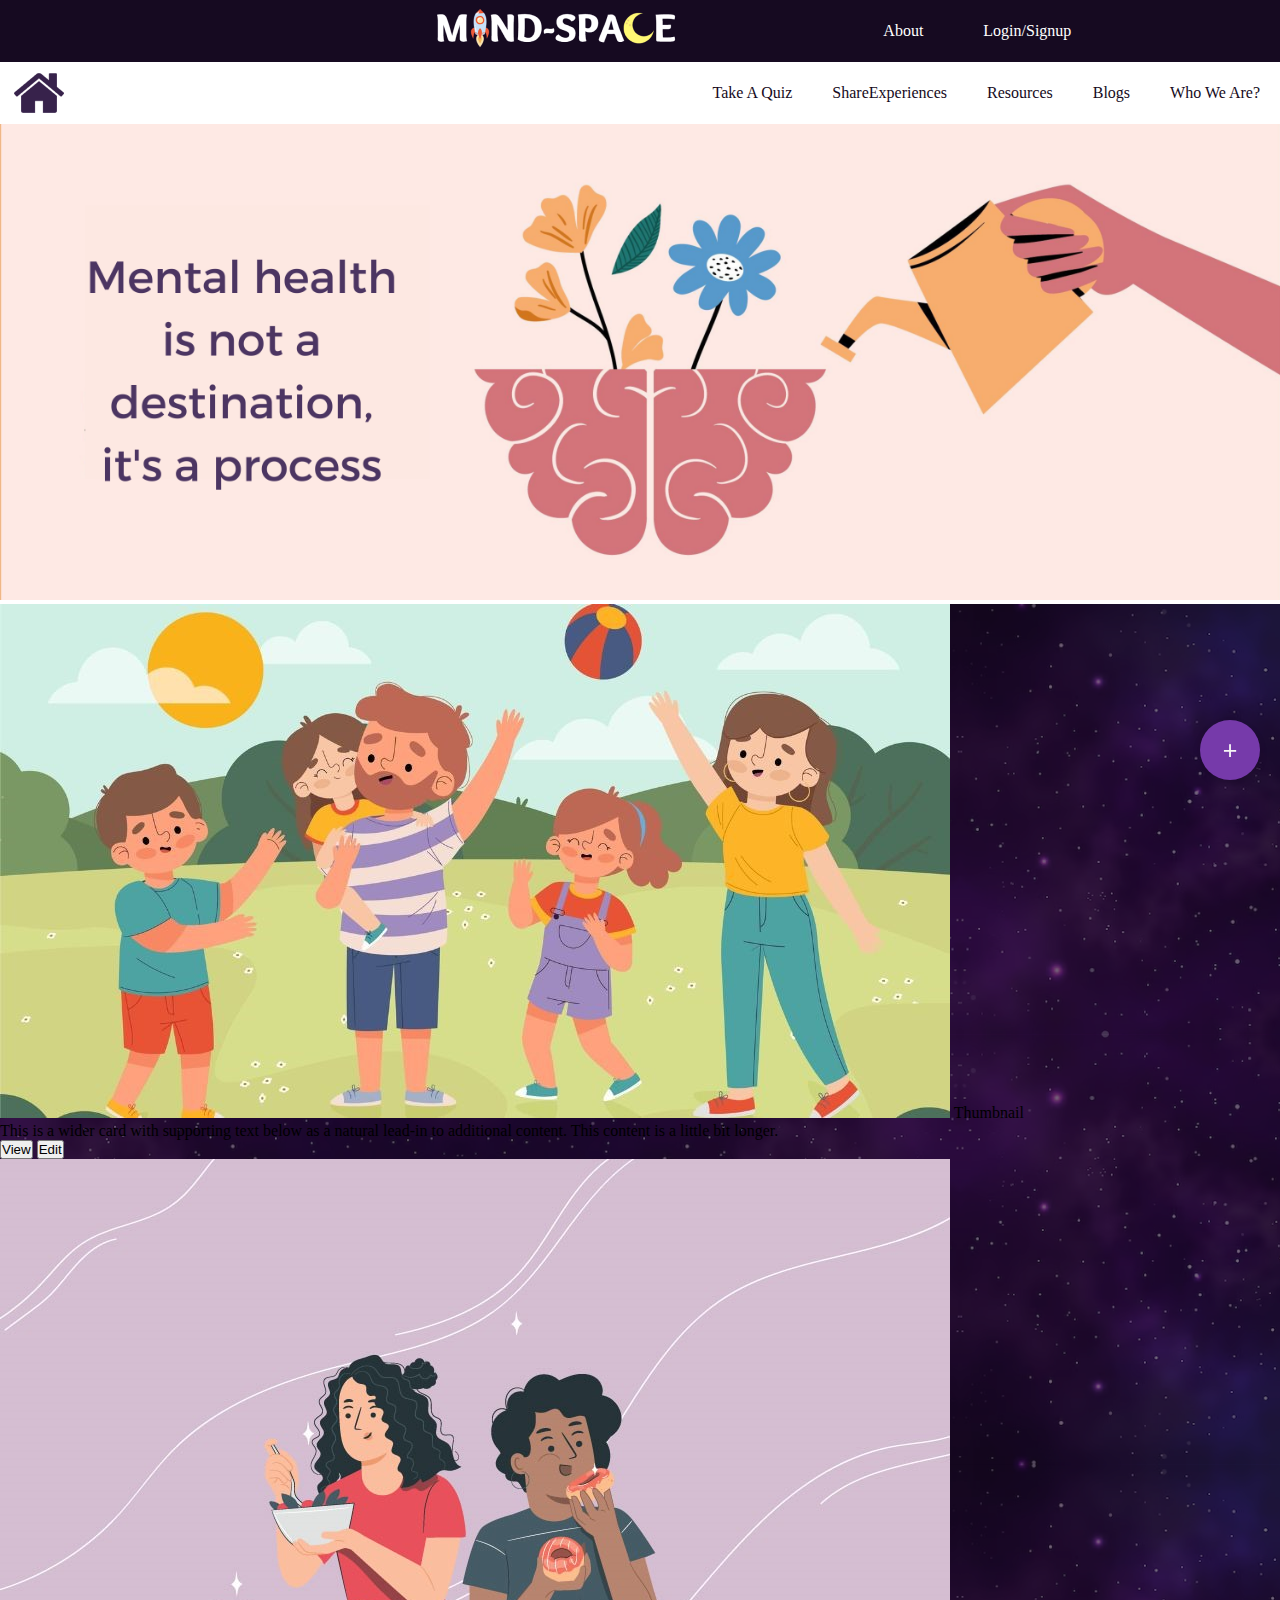
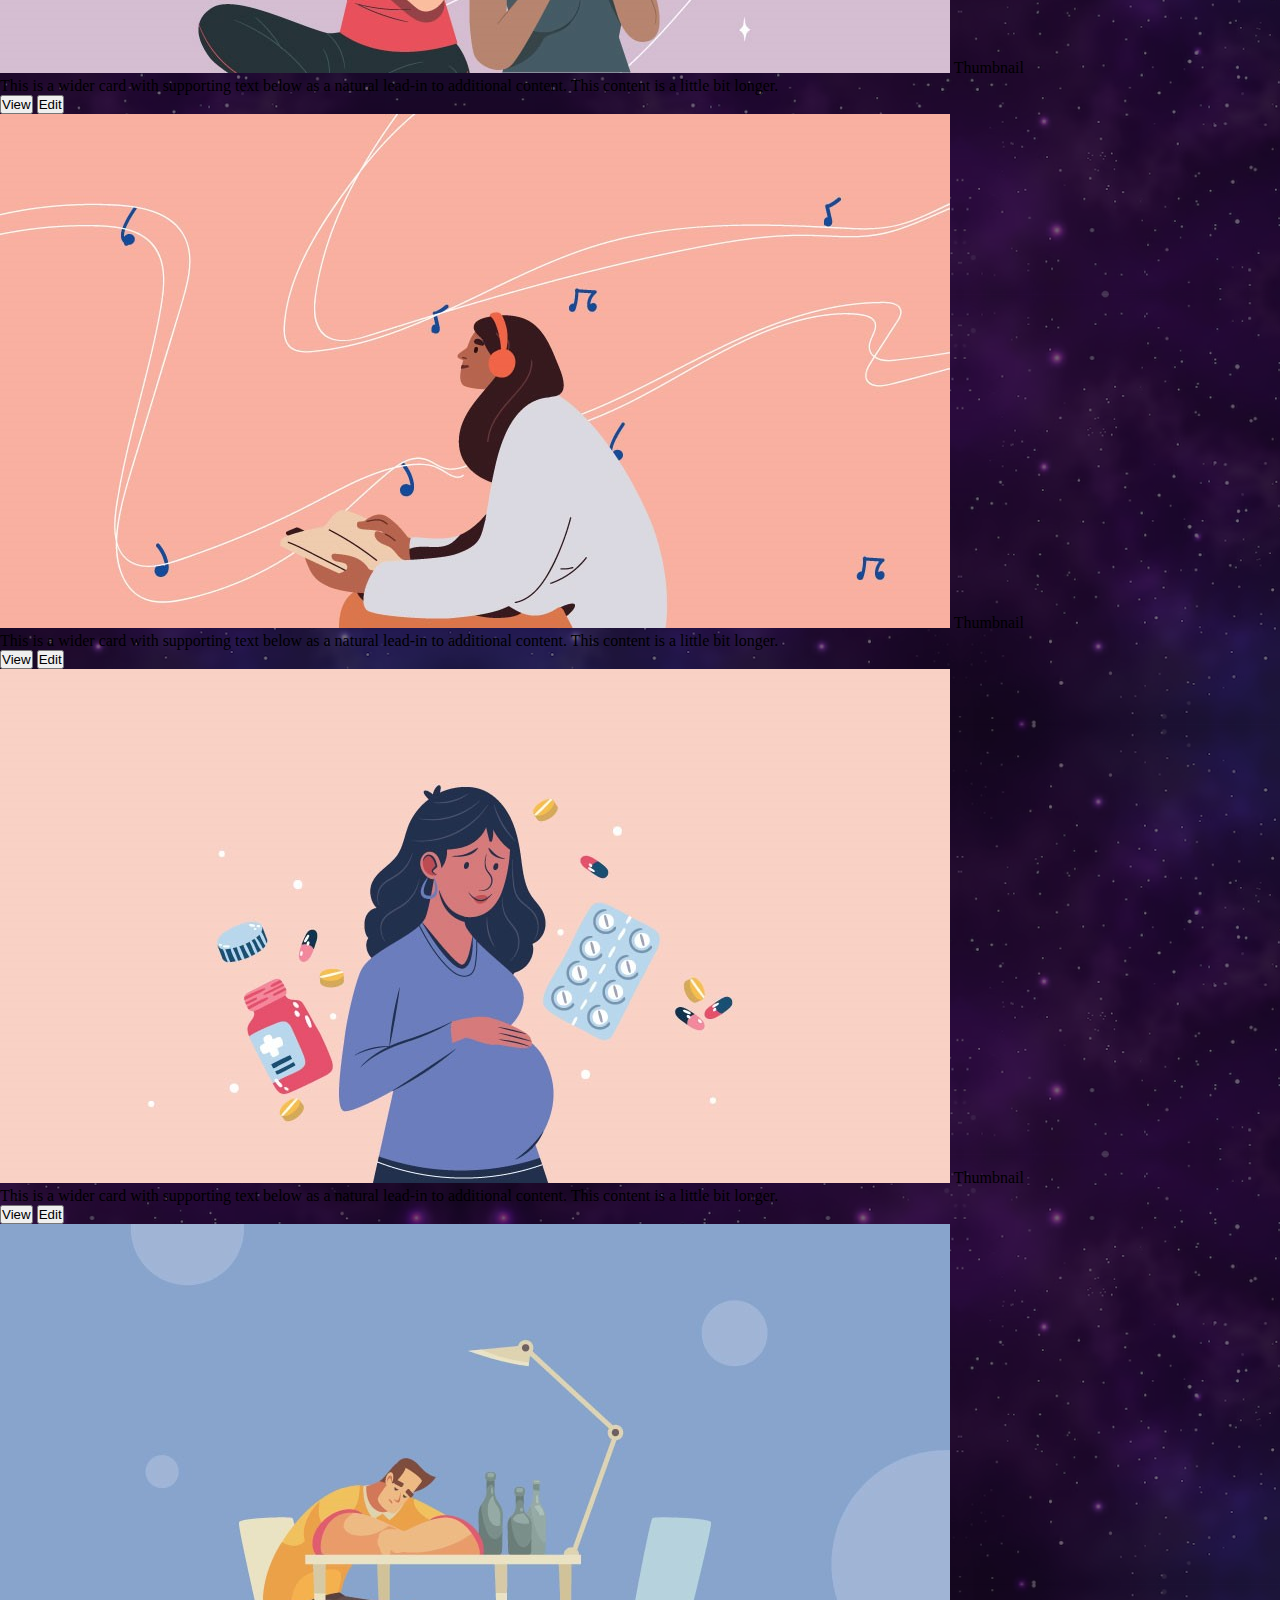
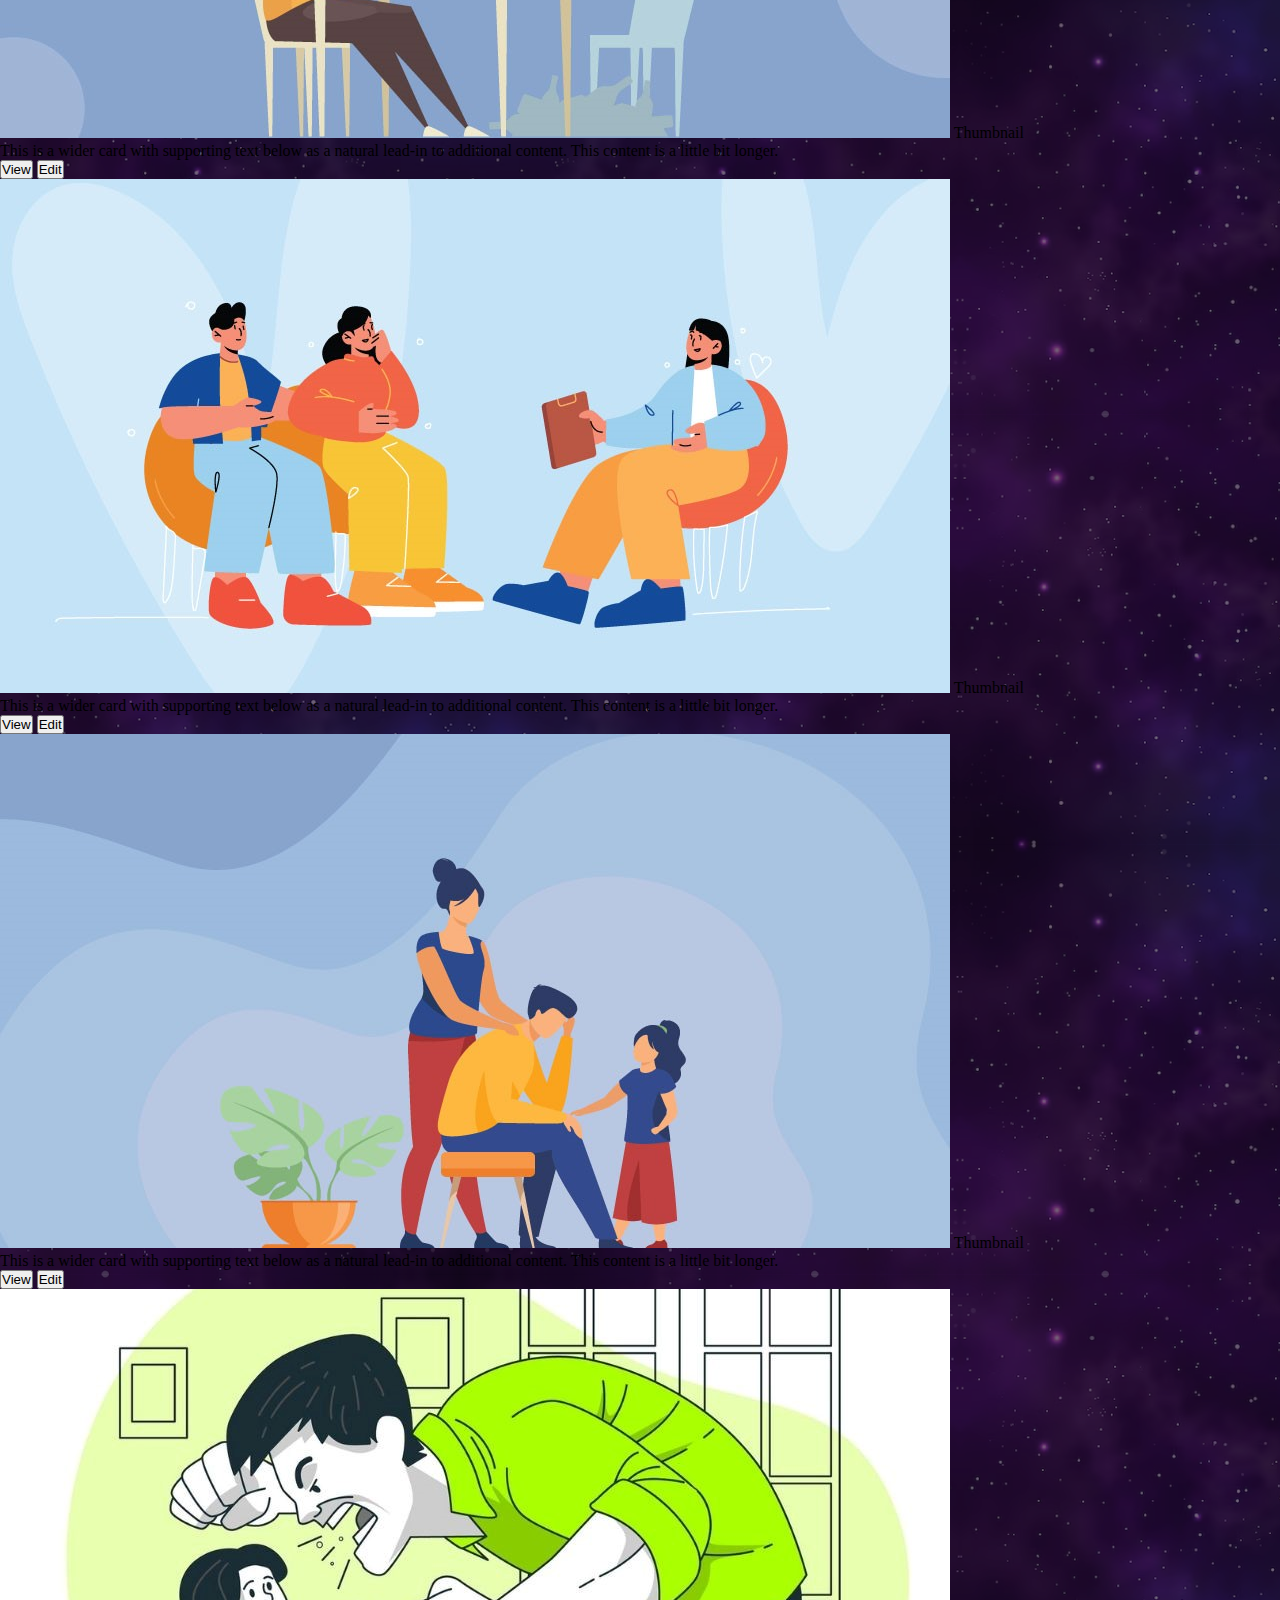
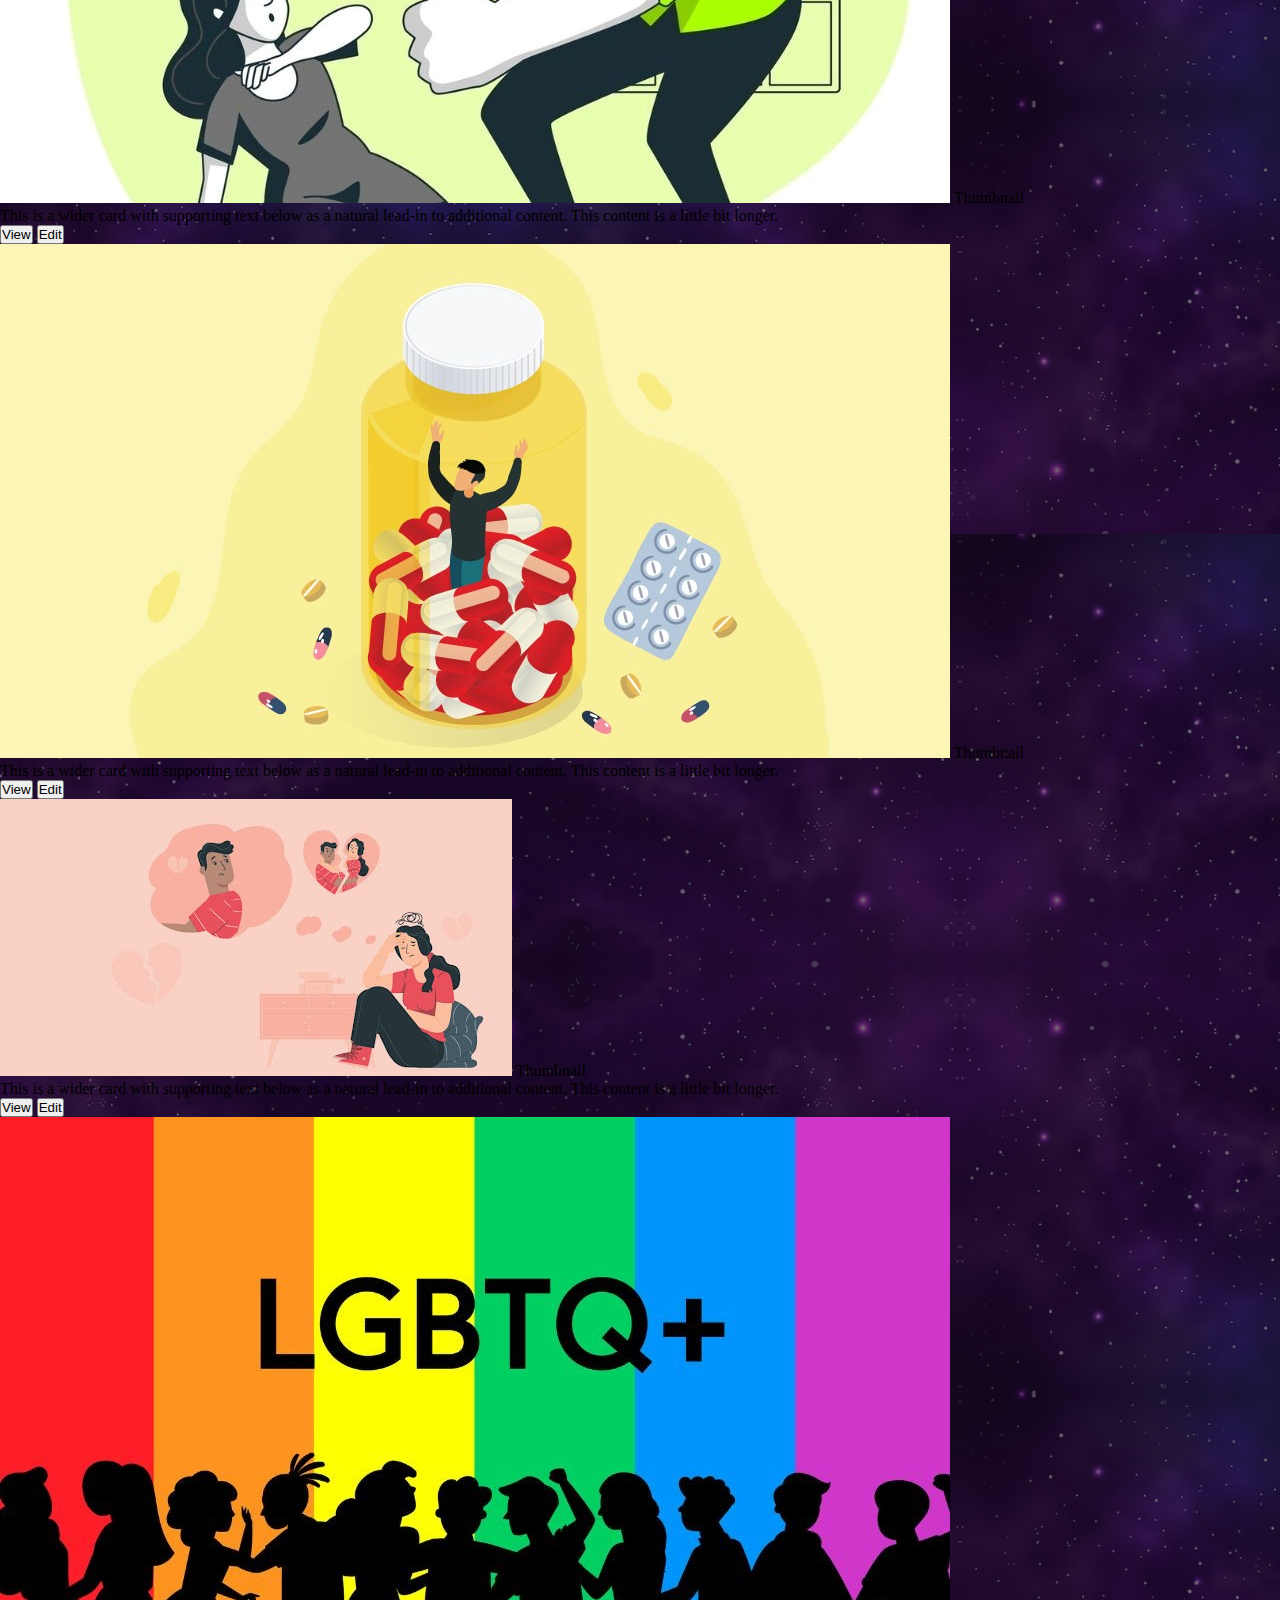
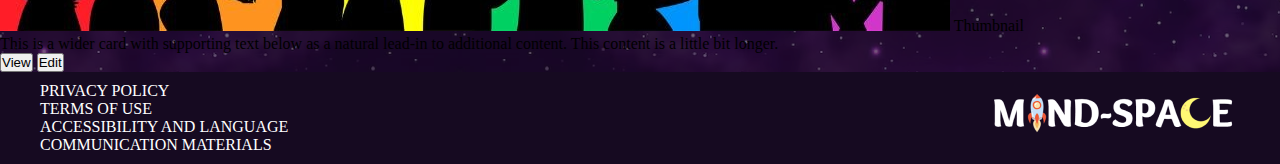
<file: index.html>
<!DOCTYPE html>
<html lang="en">

<head>
    <meta charset="UTF-8">
    <meta http-equiv="X-UA-Compatible" content="IE=edge">
    <meta name="viewport" content="width=device-width, initial-scale=1.0">
    <title>Blogs</title>

    <!-- bootstrap cdn link -->
    <link href="https://cdn.jsdelivr.net/npm/bootstrap@5.3.0-alpha2/dist/css/bootstrap.min.css" rel="stylesheet"
        integrity="sha384-aFq/bzH65dt+w6FI2ooMVUpc+21e0SRygnTpmBvdBgSdnuTN7QbdgL+OapgHtvPp" crossorigin="anonymous">

    <!-- inline css -->
    <link rel="stylesheet" href="styles.css">
</head>

<body>
    <section class="head-title">
        <nav class="main-nav">
            <div class="logo">
                <li>
                    <img src="images/logo.png" alt="my-logo">
                </li>
            </div>
            <div class="authentication">
                <ul>
                    <li>
                        <a href="/about">About</a>
                    </li>
                    <li>
                        <a href="/login">Login/Signup</a>
                    </li>
                </ul>
            </div>
        </nav>
        <nav class="white-nav">
            <img src="images/home 1.png" class="homeIcon">
            <div class="Links">
                <ul>
                    <li>
                        <a href="/about">Take A Quiz</a>
                    </li>
                    <li>
                        <a href="/about">ShareExperiences</a>
                    </li>
                    <li>
                        <a href="/about">Resources</a>
                    </li>
                    <li>
                        <a href="/about">Blogs</a>
                    </li>
                    <li>
                        <a href="/about">Who We Are?</a>
                    </li>
                </ul>
            </div>
        </nav>
    </section>

    <section class="content-page">
        <div>
            <img src="images/header.png" class="quote" alt="quote_of_the_day">
        </div>
        <div class="album py-5 bg-body-tertiary">
            <div class="container">

                <div class="row row-cols-1 row-cols-sm-2 row-cols-md-3 row-cols-lg-4 g-3">
                    <div class="col">
                        <div class="card shadow-sm rounded">
                            <img src="images/img_1.jpg" class="same_size" alt="">
                                <title>Placeholder</title>
                                <rect width="100%" height="100%" fill="#55595c" /><text x="50%" y="50%" fill="#eceeef"
                                    dy=".3em">Thumbnail</text>
                            </svg>
                            <div class="card-body">
                                <p class="card-text">This is a wider card with supporting text below as a natural
                                    lead-in to additional content. This content is a little bit longer.</p>
                                <div class="d-flex justify-content-between align-items-center">
                                    <div class="btn-group">
                                        <button type="button" class="btn btn-sm btn-outline-secondary" onclick="location.href='new-page.html'">View</button>
                                        <button type="button" class="btn btn-sm btn-outline-secondary" onclick="location.href='new-page.html'">Edit</button>
                                    </div>
                                </div>
                            </div>
                        </div>
                    </div>
                    <div class="col">
                        <div class="card shadow-sm">
                            <img src="images/img_2.jpg" alt="">
                                <title>Placeholder</title>
                                <rect width="100%" height="100%" fill="#55595c" /><text x="50%" y="50%" fill="#eceeef"
                                    dy=".3em">Thumbnail</text>
                            </svg>
                            <div class="card-body">
                                <p class="card-text">This is a wider card with supporting text below as a natural
                                    lead-in to additional content. This content is a little bit longer.</p>
                                <div class="d-flex justify-content-between align-items-center">
                                    <div class="btn-group">
                                        <button type="button" class="btn btn-sm btn-outline-secondary" onclick="location.href='new-page.html'">View</button>
                                        <button type="button" class="btn btn-sm btn-outline-secondary" onclick="location.href='new-page.html'">Edit</button>
                                    </div>
                                </div>
                            </div>
                        </div>
                    </div>
                    <div class="col">
                        <div class="card shadow-sm">
                            <img src="images/img_3.jpg" alt="">
                                <title>Placeholder</title>
                                <rect width="100%" height="100%" fill="#55595c" /><text x="50%" y="50%" fill="#eceeef"
                                    dy=".3em">Thumbnail</text>
                            </svg>
                            <div class="card-body">
                                <p class="card-text">This is a wider card with supporting text below as a natural
                                    lead-in to additional content. This content is a little bit longer.</p>
                                <div class="d-flex justify-content-between align-items-center">
                                    <div class="btn-group">
                                        <button type="button" class="btn btn-sm btn-outline-secondary" onclick="location.href='new-page.html'">View</button>
                                        <button type="button" class="btn btn-sm btn-outline-secondary" onclick="location.href='new-page.html'">Edit</button>
                                    </div>
                                </div>
                            </div>
                        </div>
                    </div>

                    <div class="col">
                        <div class="card shadow-sm">
                            <img src="images/img_4.jpg" alt="">
                                <title>Placeholder</title>
                                <rect width="100%" height="100%" fill="#55595c" /><text x="50%" y="50%" fill="#eceeef"
                                    dy=".3em">Thumbnail</text>
                            </svg>
                            <div class="card-body">
                                <p class="card-text">This is a wider card with supporting text below as a natural
                                    lead-in to additional content. This content is a little bit longer.</p>
                                <div class="d-flex justify-content-between align-items-center">
                                    <div class="btn-group">
                                        <button type="button" class="btn btn-sm btn-outline-secondary" onclick="location.href='new-page.html'">View</button>
                                        <button type="button" class="btn btn-sm btn-outline-secondary" onclick="location.href='new-page.html'">Edit</button>
                                    </div>
                                </div>
                            </div>
                        </div>
                    </div>
                    <div class="col">
                        <div class="card shadow-sm">
                            <img src="images/img_5.jpg" alt="">
                                <title>Placeholder</title>
                                <rect width="100%" height="100%" fill="#55595c" /><text x="50%" y="50%" fill="#eceeef"
                                    dy=".3em">Thumbnail</text>
                            </svg>
                            <div class="card-body">
                                <p class="card-text">This is a wider card with supporting text below as a natural
                                    lead-in to additional content. This content is a little bit longer.</p>
                                <div class="d-flex justify-content-between align-items-center">
                                    <div class="btn-group">
                                        <button type="button" class="btn btn-sm btn-outline-secondary" onclick="location.href='new-page.html'">View</button>
                                        <button type="button" class="btn btn-sm btn-outline-secondary" onclick="location.href='new-page.html'">Edit</button>
                                    </div>
                                </div>
                            </div>
                        </div>
                    </div>
                    <div class="col">
                        <div class="card shadow-sm">
                            <img src="images/img_6.jpg" alt="">
                                <title>Placeholder</title>
                                <rect width="100%" height="100%" fill="#55595c" /><text x="50%" y="50%" fill="#eceeef"
                                    dy=".3em">Thumbnail</text>
                            </svg>
                            <div class="card-body">
                                <p class="card-text">This is a wider card with supporting text below as a natural
                                    lead-in to additional content. This content is a little bit longer.</p>
                                <div class="d-flex justify-content-between align-items-center">
                                    <div class="btn-group">
                                        <button type="button" class="btn btn-sm btn-outline-secondary" onclick="location.href='new-page.html'">View</button>
                                        <button type="button" class="btn btn-sm btn-outline-secondary" onclick="location.href='new-page.html'">Edit</button>
                                    </div>
                                </div>
                            </div>
                        </div>
                    </div>

                    <div class="col">
                        <div class="card shadow-sm">
                            <img src="images/img_7.jpg" alt="">
                                <title>Placeholder</title>
                                <rect width="100%" height="100%" fill="#55595c" /><text x="50%" y="50%" fill="#eceeef"
                                    dy=".3em">Thumbnail</text>
                            </svg>
                            <div class="card-body">
                                <p class="card-text">This is a wider card with supporting text below as a natural
                                    lead-in to additional content. This content is a little bit longer.</p>
                                <div class="d-flex justify-content-between align-items-center">
                                    <div class="btn-group">
                                        <button type="button" class="btn btn-sm btn-outline-secondary" onclick="location.href='new-page.html'">View</button>
                                        <button type="button" class="btn btn-sm btn-outline-secondary" onclick="location.href='new-page.html'">Edit</button>
                                    </div>
                                </div>
                            </div>
                        </div>
                    </div>
                    <div class="col">
                        <div class="card shadow-sm">
                            <img src="images/img_14.jpg" alt="">
                                <title>Placeholder</title>
                                <rect width="100%" height="100%" fill="#55595c" /><text x="50%" y="50%" fill="#eceeef"
                                    dy=".3em">Thumbnail</text>
                            </svg>
                            <div class="card-body">
                                <p class="card-text">This is a wider card with supporting text below as a natural
                                    lead-in to additional content. This content is a little bit longer.</p>
                                <div class="d-flex justify-content-between align-items-center">
                                    <div class="btn-group">
                                        <button type="button" class="btn btn-sm btn-outline-secondary" onclick="location.href='new-page.html'">View</button>
                                        <button type="button" class="btn btn-sm btn-outline-secondary" onclick="location.href='new-page.html'">Edit</button>
                                    </div>
                                </div>
                            </div>
                        </div>
                    </div>
                    <div class="col"> 
                        <div class="card shadow-sm">
                            <img src="images/img_9.jpg" alt="">
                                <title>Placeholder</title>
                                <rect width="100%" height="100%" fill="#55595c" /><text x="50%" y="50%" fill="#eceeef"
                                    dy=".3em">Thumbnail</text>
                            </svg>
                            <div class="card-body">
                                <p class="card-text">This is a wider card with supporting text below as a natural
                                    lead-in to additional content. This content is a little bit longer.</p>
                                <div class="d-flex justify-content-between align-items-center">
                                    <div class="btn-group">
                                        <button type="button" class="btn btn-sm btn-outline-secondary" onclick="location.href='new-page.html'">View</button>
                                        <button type="button" class="btn btn-sm btn-outline-secondary" onclick="location.href='new-page.html'">Edit</button>
                                    </div>
                                </div>
                            </div>
                        </div>
                    </div>
                    <div class="col">
                        <div class="card shadow-sm">
                            <img src="images/img_10.jpg" alt="">
                                <title>Placeholder</title>
                                <rect width="100%" height="100%" fill="#55595c" /><text x="50%" y="50%" fill="#eceeef"
                                    dy=".3em">Thumbnail</text>
                            </svg>
                            <div class="card-body">
                                <p class="card-text">This is a wider card with supporting text below as a natural
                                    lead-in to additional content. This content is a little bit longer.</p>
                                <div class="d-flex justify-content-between align-items-center">
                                    <div class="btn-group">
                                        <button type="button" class="btn btn-sm btn-outline-secondary" onclick="location.href='new-page.html'">View</button>
                                        <button type="button" class="btn btn-sm btn-outline-secondary" onclick="location.href='new-page.html'">Edit</button>
                                    </div>
                                </div>
                            </div>
                        </div>
                    </div>
                    <div class="col">
                        <div class="card shadow-sm">
                            <img src="images/img_11.jpg" alt="">
                                <title>Placeholder</title>
                                <rect width="100%" height="100%" fill="#55595c" /><text x="50%" y="50%" fill="#eceeef"
                                    dy=".3em">Thumbnail</text>
                            </svg>
                            <div class="card-body">
                                <p class="card-text">This is a wider card with supporting text below as a natural
                                    lead-in to additional content. This content is a little bit longer.</p>
                                <div class="d-flex justify-content-between align-items-center">
                                    <div class="btn-group">
                                        <button type="button" class="btn btn-sm btn-outline-secondary" onclick="location.href='new-page.html'">View</button>
                                        <button type="button" class="btn btn-sm btn-outline-secondary" onclick="location.href='new-page.html'">Edit</button>
                                    </div>
                                </div>
                            </div>
                        </div>
                    </div>
                </div>
                <div class="button">
                    <button class="plus-btn" onclick="location.href='new.html'">+</button>
                </div>
            </div>
        </div>
    </section>
    <footer class="foots-panel">
        <div class="foot-links">
            <a href="#">PRIVACY POLICY</a>
            <a href="#">TERMS OF USE</a>
            <a href="#">ACCESSIBILITY AND LANGUAGE</a>
            <a href="#">COMMUNICATION MATERIALS</a>
        </div>
        <div class="brand-logo">
            <img src="images/logo.png" alt="brand-logo">
        </div>
    </footer>
</body>
</html>
</file>
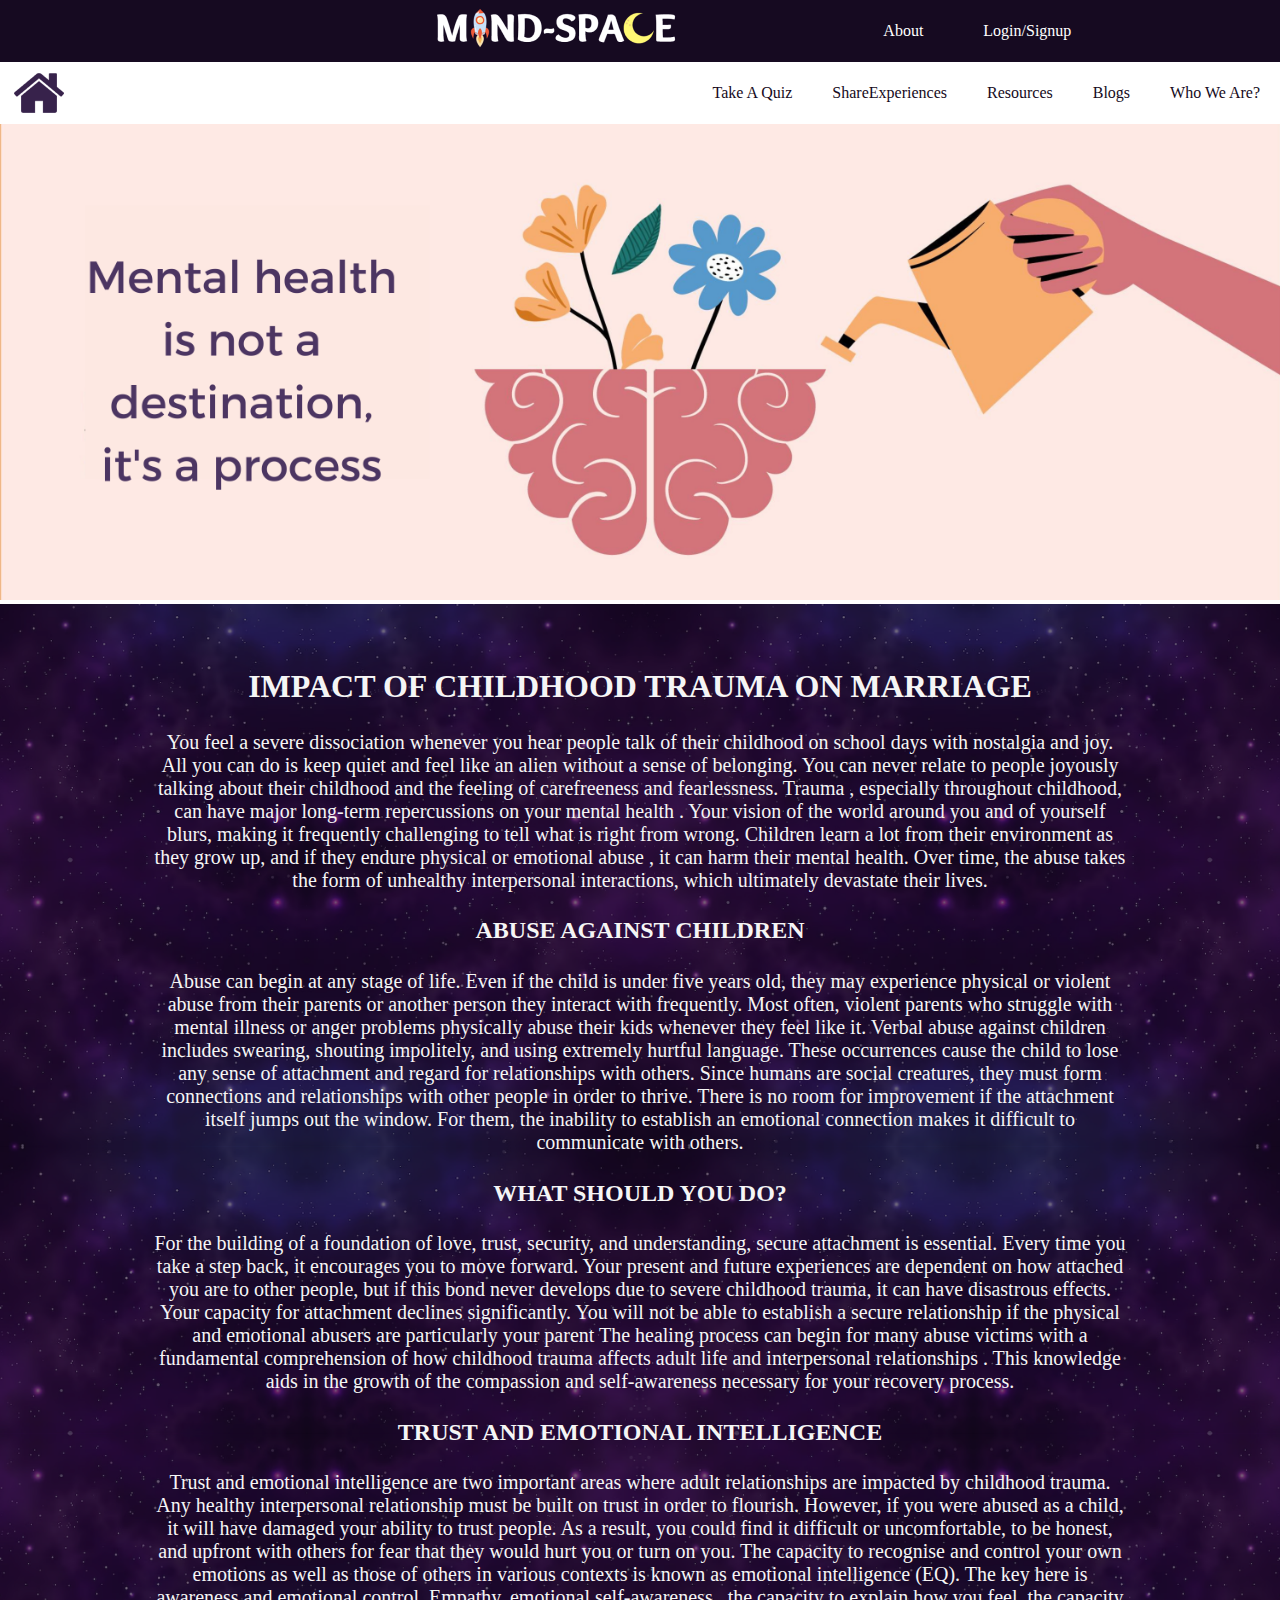
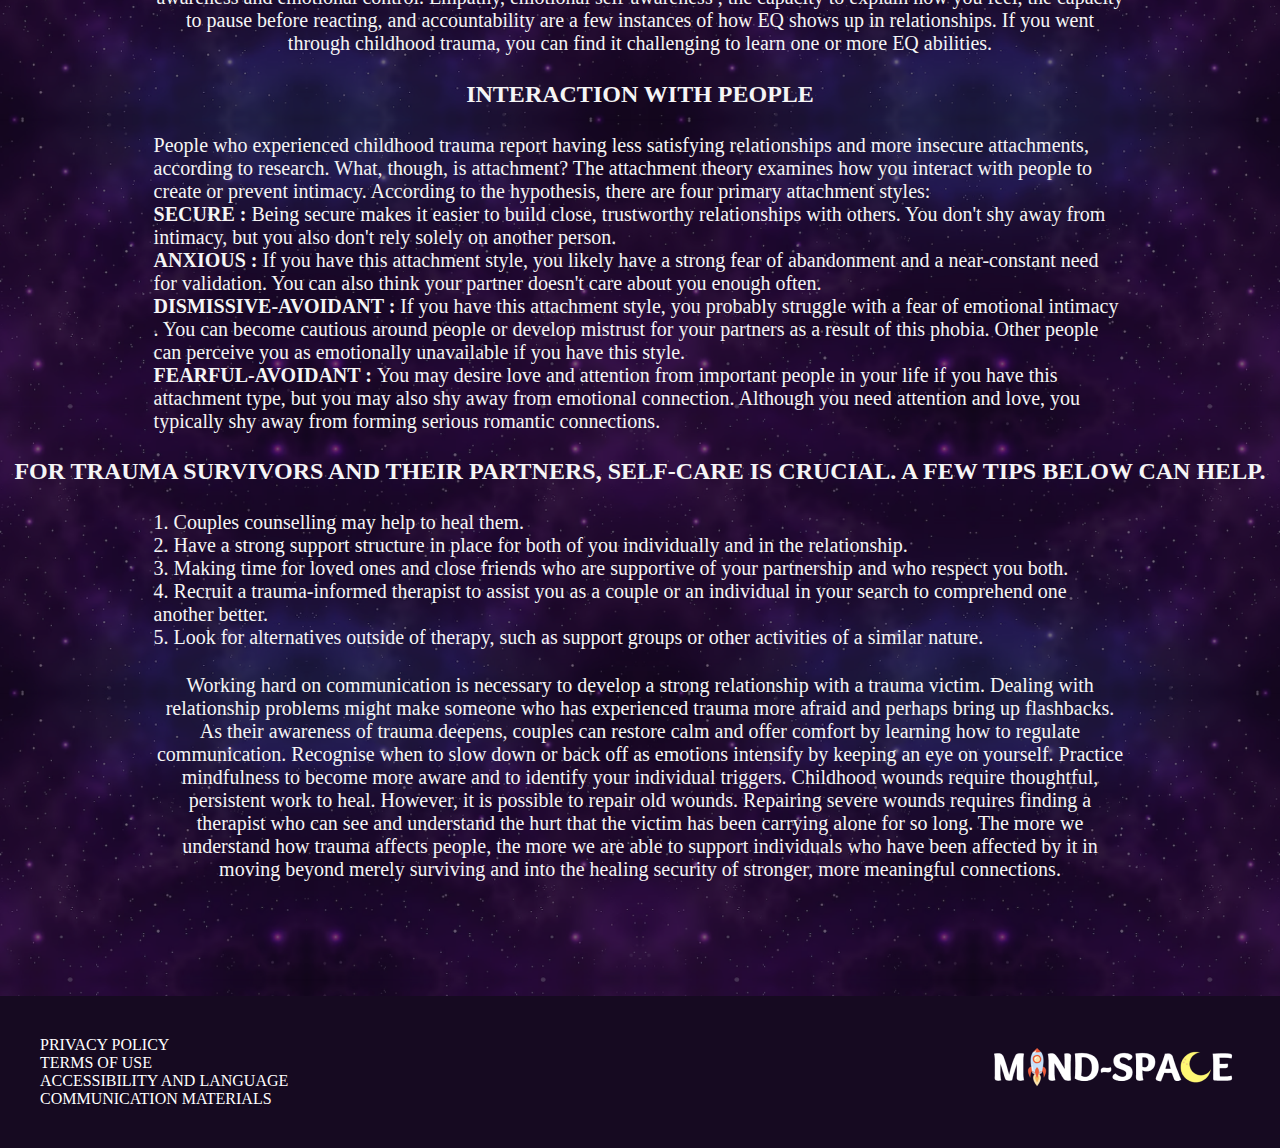
<file: new-page.html>
<!doctype html>
<html lang="en">
  <head>
    <meta charset="utf-8">
    <meta name="viewport" content="width=device-width, initial-scale=1">
    <title>Daily-Entry</title>
    <link rel="stylesheet" href="index.css">
    <link href="https://cdn.jsdelivr.net/npm/bootstrap@5.3.0-alpha2/dist/css/bootstrap.min.css" rel="stylesheet" integrity="sha384-aFq/bzH65dt+w6FI2ooMVUpc+21e0SRygnTpmBvdBgSdnuTN7QbdgL+OapgHtvPp" crossorigin="anonymous">
  </head>
  <body>
    <nav class="main-nav">
        <div class="logo">
            <li>
                <img src="images/logo.png" alt="my-logo">
            </li>
        </div>
        <div class="authentication">
            <ul>
                <li>
                    <a href="/about">About</a>
                </li>
                <li>
                    <a href="/login">Login/Signup</a>
                </li>
            </ul>
        </div>
    </nav>
    <nav class="white-nav">
        <img src="images/home 1.png" class="homeIcon">
        <div class="Links">
            <ul>
                <li>
                    <a href="/about">Take A Quiz</a>
                </li>
                <li>
                    <a href="/about">ShareExperiences</a>
                </li>
                <li>
                    <a href="/about">Resources</a>
                </li>
                <li>
                    <a href="/about">Blogs</a>
                </li>
                <li>
                    <a href="/about">Who We Are?</a>
                </li>
            </ul>
        </div>
    </nav>

    <header>
        <div>
            <img class="intro" src="images/header.png">
        </div>
    </header>
    <div class="bg">
    <div class="heading1">
        <h1 style="font-size: 2rem;"><strong>IMPACT OF CHILDHOOD TRAUMA ON MARRIAGE</strong></h1>
    </div>
    <div class="para">
        <p>You feel a severe dissociation whenever you hear people talk of their childhood on school days with nostalgia and joy. All you can do is keep quiet and feel like an alien without a sense of belonging. You can never relate to people joyously talking about their childhood and the feeling of carefreeness and fearlessness.
            Trauma , especially throughout childhood, can have major long-term repercussions on your mental health . Your vision of the world around you and of yourself blurs, making it frequently challenging to tell what is right from wrong. Children learn a lot from their environment as they grow up, and if they endure physical or emotional abuse , it can harm their mental health. Over time, the abuse takes the form of unhealthy interpersonal interactions, which ultimately devastate their lives.
        </p>
    </div>
    <div class="heading">
        <h3 style="font-size: 1.5rem;"><strong>ABUSE AGAINST CHILDREN</strong></h3>
    </div>
    <div class="para">
        <p>Abuse can begin at any stage of life. Even if the child is under five years old, they may experience physical or violent abuse from their parents or another person they interact with frequently. Most often, violent parents who struggle with mental illness or anger problems physically abuse their kids whenever they feel like it. Verbal abuse against children includes swearing, shouting impolitely, and using extremely hurtful language.
            These occurrences cause the child to lose any sense of attachment and regard for relationships with others. Since humans are social creatures, they must form connections and relationships with other people in order to thrive. There is no room for improvement if the attachment itself jumps out the window. For them, the inability to establish an emotional connection makes it difficult to communicate with others.
        </p>
    </div>
    <div class="heading">
        <h3 style="font-size: 1.5rem;"><strong>WHAT SHOULD YOU DO?</strong></h3>
    </div>
    <div class="para">
        <p>For the building of a foundation of love, trust, security, and understanding, secure attachment is essential. Every time you take a step back, it encourages you to move forward. Your present and future experiences are dependent on how attached you are to other people, but if this bond never develops due to severe childhood trauma, it can have disastrous effects. Your capacity for attachment declines significantly. You will not be able to establish a secure relationship if the physical and emotional abusers are particularly your parent
            The healing process can begin for many abuse victims with a fundamental comprehension of how childhood trauma affects adult life and interpersonal relationships . This knowledge aids in the growth of the compassion and self-awareness necessary for your recovery process.
        </p>
    </div>
    <div class="heading">
        <h3 style="font-size: 1.5rem;"><strong>TRUST AND EMOTIONAL INTELLIGENCE</strong></h3>
    </div>
    <div class="para">
        <p>Trust and emotional intelligence are two important areas where adult relationships are impacted by childhood trauma.
            Any healthy interpersonal relationship must be built on trust in order to flourish. However, if you were abused as a child, it will have damaged your ability to trust people. As a result, you could find it difficult or uncomfortable, to be honest, and upfront with others for fear that they would hurt you or turn on you.
            The capacity to recognise and control your own emotions as well as those of others in various contexts is known as emotional intelligence (EQ). The key here is awareness and emotional control. Empathy, emotional self-awareness , the capacity to explain how you feel, the capacity to pause before reacting, and accountability are a few instances of how EQ shows up in relationships. If you went through childhood trauma, you can find it challenging to learn one or more EQ abilities.
        </p>
    </div>
    <div class="heading">
        <h3 style="font-size: 1.5rem;"><strong>INTERACTION WITH PEOPLE</strong></h3>
    </div>
    <div class="para1">
        <p>People who experienced childhood trauma report having less satisfying relationships and more insecure attachments, according to research. What, though, is attachment? The attachment theory examines how you interact with people to create or prevent intimacy. According to the hypothesis, there are four primary attachment styles:
        </p>
        <p><strong>SECURE : </strong>Being secure makes it easier to build close, trustworthy relationships with others. You don't shy away from intimacy, but you also don't rely solely on another person.</p>
        <p><strong>ANXIOUS : </strong>If you have this attachment style, you likely have a strong fear of abandonment and a near-constant need for validation. You can also think your partner doesn't care about you enough often.</p>
        <p><strong>DISMISSIVE-AVOIDANT : </strong>If you have this attachment style, you probably struggle with a fear of emotional intimacy . You can become cautious around people or develop mistrust for your partners as a result of this phobia. Other people can perceive you as emotionally unavailable if you have this style.</p>
        <p><strong>FEARFUL-AVOIDANT : </strong>You may desire love and attention from important people in your life if you have this attachment type, but you may also shy away from emotional connection. Although you need attention and love, you typically shy away from forming serious romantic connections.</p>
    </div>
    <div class="heading">
        <h3 style="font-size: 1.5rem;"><strong>FOR TRAUMA SURVIVORS AND THEIR PARTNERS, SELF-CARE IS CRUCIAL. A FEW TIPS BELOW CAN HELP.</strong></h3>
    </div>
    <div class="para1">
        <ol>
            <li>1. Couples counselling may help to heal them.</li>
            <li>2. Have a strong support structure in place for both of you individually and in the relationship.</li>
            <li>3. Making time for loved ones and close friends who are supportive of your partnership and who respect you both.</li>
            <li>4. Recruit a trauma-informed therapist to assist you as a couple or an individual in your search to comprehend one another better.</li>
            <li>5. Look for alternatives outside of therapy, such as support groups or other activities of a similar nature.</li>
        </ol>
    </div>
    <div class="para2">
        <p>Working hard on communication is necessary to develop a strong relationship with a trauma victim. Dealing with relationship problems might make someone who has experienced trauma more afraid and perhaps bring up flashbacks.
            As their awareness of trauma deepens, couples can restore calm and offer comfort by learning how to regulate communication.
            Recognise when to slow down or back off as emotions intensify by keeping an eye on yourself. Practice mindfulness to become more aware and to identify your individual triggers. Childhood wounds require thoughtful, persistent work to heal. However, it is possible to repair old wounds. Repairing severe wounds requires finding a therapist who can see and understand the hurt that the victim has been carrying alone for so long.
            The more we understand how trauma affects people, the more we are able to support individuals who have been affected by it in moving beyond merely surviving and into the healing security of stronger, more meaningful connections.
        </p>
    </div>
    </div>

    <footer class="foots-panel">
        <div class="foot-links">
            <a href="#">PRIVACY POLICY</a>
            <a href="#">TERMS OF USE</a>
            <a href="#">ACCESSIBILITY AND LANGUAGE</a>
            <a href="#">COMMUNICATION MATERIALS</a>
        </div>
        <div class="brand-logo">
            <img src="images/logo.png" alt="brand-logo">
        </div>
    </footer>

    <script src="https://cdn.jsdelivr.net/npm/bootstrap@5.3.0-alpha2/dist/js/bootstrap.bundle.min.js" integrity="sha384-qKXV1j0HvMUeCBQ+QVp7JcfGl760yU08IQ+GpUo5hlbpg51QRiuqHAJz8+BrxE/N" crossorigin="anonymous"></script>
    <script src="https://cdn.jsdelivr.net/npm/@popperjs/core@2.11.6/dist/umd/popper.min.js" integrity="sha384-oBqDVmMz9ATKxIep9tiCxS/Z9fNfEXiDAYTujMAeBAsjFuCZSmKbSSUnQlmh/jp3" crossorigin="anonymous"></script>
    <script src="https://cdn.jsdelivr.net/npm/bootstrap@5.3.0-alpha2/dist/js/bootstrap.min.js" integrity="sha384-heAjqF+bCxXpCWLa6Zhcp4fu20XoNIA98ecBC1YkdXhszjoejr5y9Q77hIrv8R9i" crossorigin="anonymous"></script>
  </body>
</html>
</file>
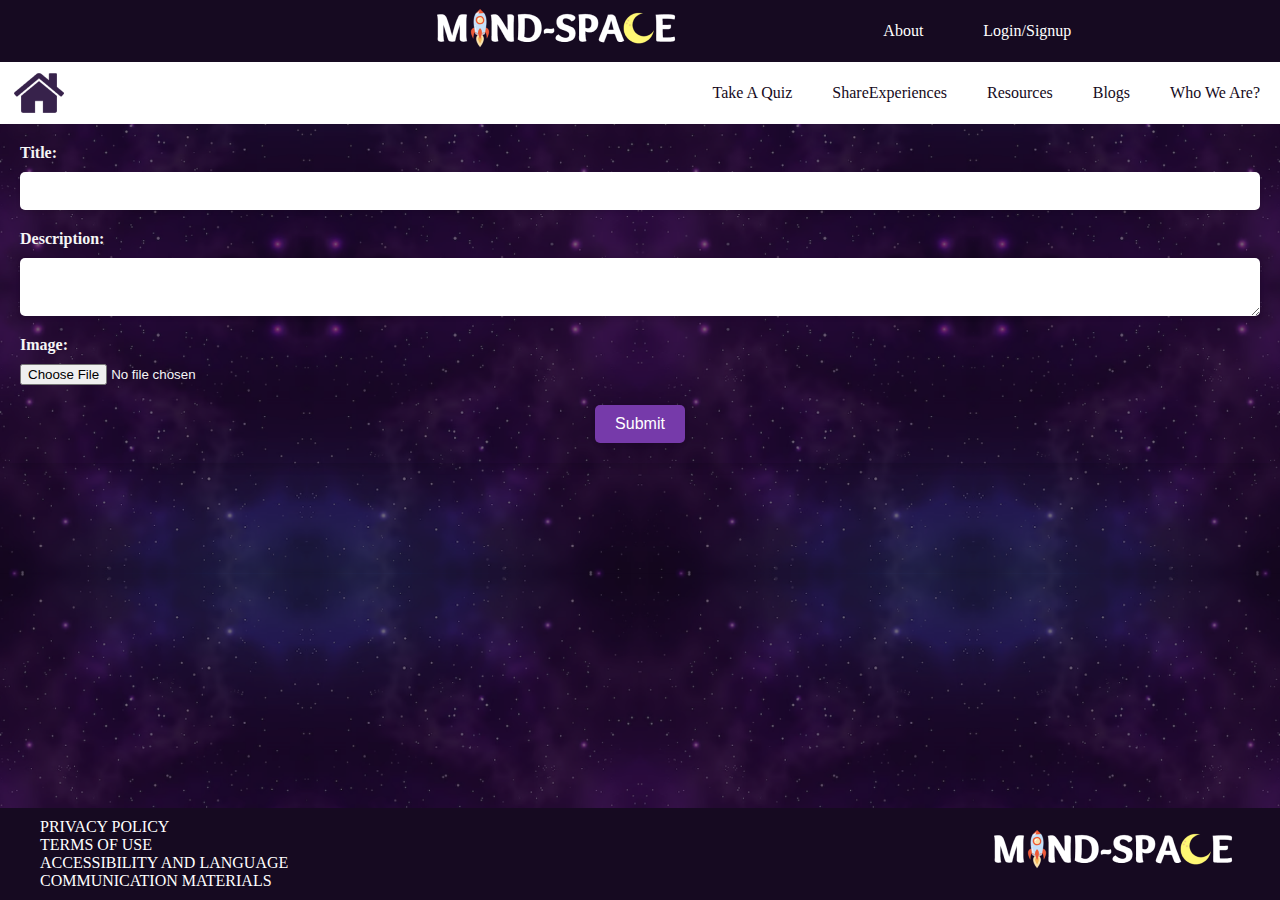
<file: new.html>
<!DOCTYPE html>
<html lang="en">
<head>
    <meta charset="UTF-8">
    <meta http-equiv="X-UA-Compatible" content="IE=edge">
    <meta name="viewport" content="width=device-width, initial-scale=1.0">
    <title>New Blog</title>
    <!-- bootstrap cdn link -->
    <link href="https://cdn.jsdelivr.net/npm/bootstrap@5.3.0-alpha2/dist/css/bootstrap.min.css" rel="stylesheet"
        integrity="sha384-aFq/bzH65dt+w6FI2ooMVUpc+21e0SRygnTpmBvdBgSdnuTN7QbdgL+OapgHtvPp" crossorigin="anonymous">

    <!-- inline css -->
    <link rel="stylesheet" href="styles2.css">
</head>
<body>
    <section class="head-title">
        <nav class="main-nav">
            <div class="logo">
                <li>
                    <img src="images/logo.png" alt="my-logo">
                </li>
            </div>
            <div class="authentication">
                <ul>
                    <li>
                        <a href="/about">About</a>
                    </li>
                    <li>
                        <a href="/login">Login/Signup</a>
                    </li>
                </ul>
            </div>
        </nav>
        <nav class="white-nav">
            <img src="images/home 1.png" class="homeIcon">
            <div class="Links">
                <ul>
                    <li>
                        <a href="/about">Take A Quiz</a>
                    </li>
                    <li>
                        <a href="/about">ShareExperiences</a>
                    </li>
                    <li>
                        <a href="/about">Resources</a>
                    </li>
                    <li>
                        <a href="/about">Blogs</a>
                    </li>
                    <li>
                        <a href="/about">Who We Are?</a>
                    </li>
                </ul>
            </div>
        </nav>
    </section>

    <div class="bg">
        <form class="custom-form">
            <div>
              <label for="title">Title:</label>
              <input required type="text" id="title" name="title">
            </div>
            <div>
              <label for="description">Description:</label>
              <textarea required id="description" name="description"></textarea>
            </div>
            <div>
              <label for="image">Image:</label>
              <input required type="file" id="image" name="image">
            </div>
            <button type="submit">Submit</button>
          </form>   
    </div>   

    <footer class="foots-panel">
        <div class="foot-links">
            <a href="#">PRIVACY POLICY</a>
            <a href="#">TERMS OF USE</a>
            <a href="#">ACCESSIBILITY AND LANGUAGE</a>
            <a href="#">COMMUNICATION MATERIALS</a>
        </div>
        <div class="brand-logo">
            <img src="images/logo.png" alt="brand-logo">
        </div>
    </footer>
</body>
</html>
</file>
<file: styles.css>
html{
    scroll-behavior: smooth;
    overflow-x: hidden;
}

*{
    box-sizing: border-box;
    margin: 0; 
    padding: 0;
}

/* header */
.main-nav{
    background-color: #160A21;
    display: grid;
    grid-template-columns: repeat(3, 1fr);
    align-items: center;
    height: 62px;
}

.logo{
    width: 256px;
    height: 44px;
    grid-column: 2;
}

li{
    list-style: none;
}

.authentication ul{
  display: flex;
  list-style: none;
  padding-right: 20px;
}

.authentication ul li a{
  text-decoration: none;
  cursor: pointer;
  color:  white;
  padding: 0 30px;
}

.white-nav{
    background-color: #FFFFFF;
    display: flex;
    justify-content: space-between;
    align-items: center;
    height: 62px;
    color: #160A21;
}

.homeIcon{
   size: 2em;
   padding-left: 14px;
}

.white-nav ul{
    display: flex;
    justify-content: center;
    align-items: center;
    list-style: none;  
}

.white-nav li a{
    color:#160A21 ;
    float: left;
    text-decoration: none;
    cursor: pointer;
    padding: 0 20px;
}

/* content */
.quote{
    width: 100%;    
}

.album{
    background: url(images/EXPERIENCE.png);
}

.same_size{
    height: 10%;
}

.plus-btn {
    background-color: #763aaa; /* Set the background color */
    border: none; /* Remove border */
    border-radius: 50%;
    width: 60px;
    height: 60px;
    color: whitesmoke; /* Set text color to white */
    font-size: 25px; /* Set font size */ 
    box-shadow: 0px 4px 8px rgba(0, 0, 0, 0.1);
    cursor: pointer; /* Change cursor to pointer */
  }
  
  .plus-btn:hover {
    background-color: #2f0359; /* Darken background on hover */
    font-size: 30px;
    border-radius: whitesmoke;
  }
  
.button{
    text-align: center;
    position: fixed;
    bottom: 120px;
    right: 20px;
    z-index: 9999;
}


/* footer */
.foots-panel{
    background-color: #160A21;
    padding: 10px 40px;
    display: flex;
    justify-content: space-between;
    align-items: center;
}

.foot-links{
    display: inline-block;
}

.foot-links a{
    color: #fff;
    text-decoration: none;
    font-size: 1rem;
    display: block;
}

/* @media screen and (max-width: 480px){
} */
</file>
<file: index.css>
html{
    scroll-behavior: smooth;
    overflow-x: hidden;
}

*{
    box-sizing: border-box;
    margin: 0; 
    padding: 0;
}

.main-nav{
    background-color: #160A21;
    display: grid;
    grid-template-columns: repeat(3, 1fr);
    align-items: center;
    height: 62px;
}

.logo{
    width: 256px;
    height: 44px;
    grid-column: 2;
}

li{
    list-style: none;
}

.authentication ul{
  display: flex;
  list-style: none;
  padding-right: 20px;
}

.authentication ul li a{
  text-decoration: none;
  cursor: pointer;
  color:  white;
  padding: 0 30px;
}

.white-nav{
    background-color: #FFFFFF;
    display: flex;
    justify-content: space-between;
    align-items: center;
    height: 62px;
    color: #160A21;
}

.homeIcon{
   size: 2em;
   padding-left: 14px;
}

.white-nav ul{
    display: flex;
    justify-content: center;
    align-items: center;
    list-style: none;  
}

.white-nav li a{
    color:#160A21 ;
    float: left;
    text-decoration: none;
    cursor: pointer;
    padding: 0 20px;
}
.intro{
    width: 100%;
}
.heading1{
    text-align: center;
    padding-top: 5%;
}
.heading{
    text-align: center;
    padding-top: 2%;
}
.para{
    font-size: 1.25rem;
    text-align: center;
    padding-top: 2%;
    margin: 0 12%;
}
.para1{
    font-size: 1.25rem;
    padding-top: 2%;
    margin: 0 12%;
}
.para2{
    font-size: 1.25rem;
    text-align: center;
    padding-top: 2%;
    padding-bottom: 9%;
    margin: 0 12%;
}
.bg{
    width: 100%;
    background: url(images/EXPERIENCE.png);
    background-size: cover;
    background-repeat: no-repeat;
    /* background-position: center; */
    background-attachment: fixed;
    color: whitesmoke;
}
.foots-panel{
    background-color: #160A21;
    padding: 40px 40px;
    display: flex;
    justify-content: space-between;
    align-items: center;
}

.foot-links{
    display: inline-block;
}

.foot-links a{
    color: #fff;
    text-decoration: none;
    font-size: 1rem;
    display: block;
}
</file>
<file: styles2.css>
html{
    scroll-behavior: smooth;
    overflow-x: hidden;
}

*{
    box-sizing: border-box;
    margin: 0; 
    padding: 0;
}

.main-nav{
    background-color: #160A21;
    display: grid;
    grid-template-columns: repeat(3, 1fr);
    align-items: center;
    height: 62px;
}

.logo{
    width: 256px;
    height: 44px;
    grid-column: 2;
}

li{
    list-style: none;
}

.authentication ul{
  display: flex;
  list-style: none;
  padding-right: 20px;
}

.authentication ul li a{
  text-decoration: none;
  cursor: pointer;
  color:  white;
  padding: 0 30px;
}

.white-nav{
    background-color: #FFFFFF;
    display: flex;
    justify-content: space-between;
    align-items: center;
    height: 62px;
    color: #160A21;
}

.homeIcon{
   size: 2em;
   padding-left: 14px;
}

.white-nav ul{
    display: flex;
    justify-content: center;
    align-items: center;
    list-style: none;  
}

.white-nav li a{
    color:#160A21 ;
    float: left;
    text-decoration: none;
    cursor: pointer;
    padding: 0 20px;
}

/* main-body */
.bg{
    width: 100%;
    height: 80vh;
    background: url(images/EXPERIENCE.png);
    background-size: cover;
    background-repeat: no-repeat;
    background-attachment: fixed;
}

.custom-form {
    display: flex;
    flex-direction: column;
    align-items: center;
    padding: 20px;
    color: whitesmoke;
    border-radius: 10px;
    box-shadow: 0px 4px 8px rgba(0, 0, 0, 0.1);
  }
  
  .custom-form div {
    display: flex;
    flex-direction: column;
    margin-bottom: 20px;
    width: 100%;
  }
  
  .custom-form label {
    font-size: 16px;
    font-weight: bold;
    margin-bottom: 10px;
  }
  
  .custom-form input[type="text"],
  .custom-form textarea {
    border: none;
    border-radius: 5px;
    padding: 10px;
    font-size: 16px;
    width: 100%;
    box-shadow: 0px 2px 4px rgba(0, 0, 0, 0.1);
  }
  
  .custom-form button[type="submit"] {
    background-color: #763aaa;
    color: #fff;
    border: none;
    border-radius: 5px;
    padding: 10px 20px;
    font-size: 16px;
    cursor: pointer;
    box-shadow: 0px 2px 4px rgba(0, 0, 0, 0.1);
  }
  
  .custom-form button[type="submit"]:hover {
    background-color: #2f0359;
  }
  

/* footer */
.foots-panel{
    background-color: #160A21;
    padding: 10px 40px;
    position: fixed;
    bottom: 0;
    left: 0;
    width: 100%;
    display: flex;
    justify-content: space-between;
    align-items: center;
}

.foot-links{
    display: inline-block;
}

.foot-links a{
    color: #fff;
    text-decoration: none;
    font-size: 1rem;
    display: block;
}
</file>
